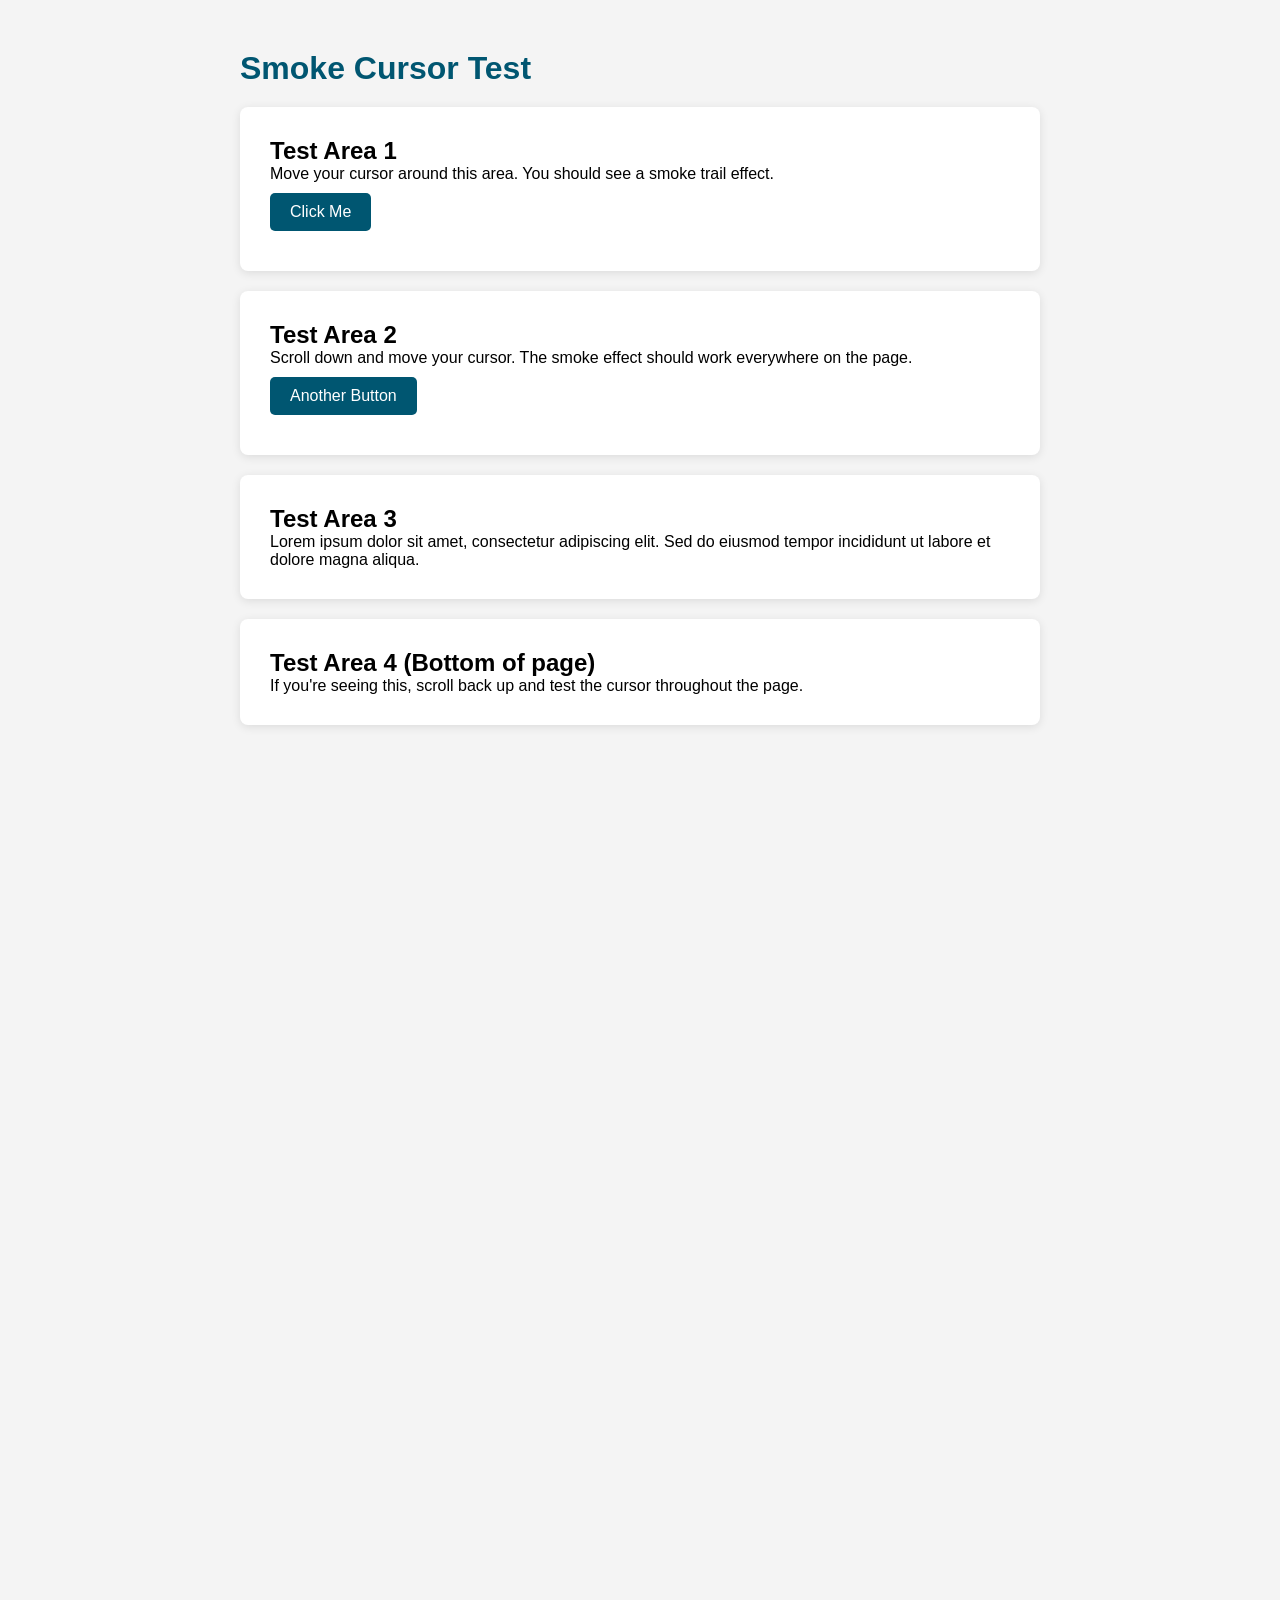
<file: test_cursor.html>
<!DOCTYPE html>
<html lang="en">
<head>
    <meta charset="UTF-8">
    <meta name="viewport" content="width=device-width, initial-scale=1.0">
    <title>Cursor Test</title>
    <style>
        * {
            margin: 0;
            padding: 0;
            cursor: none;
        }

        body {
            font-family: Arial, sans-serif;
            background-color: #f4f4f4;
            min-height: 200vh;
        }

        #canvas {
            position: fixed;
            top: 0;
            left: 0;
            pointer-events: none;
            z-index: 999999;
        }

        .content {
            padding: 50px;
            max-width: 800px;
            margin: 0 auto;
        }

        h1 {
            color: #005671;
            margin-bottom: 20px;
        }

        .box {
            background: white;
            padding: 30px;
            margin: 20px 0;
            border-radius: 8px;
            box-shadow: 0 2px 10px rgba(0, 0, 0, 0.1);
        }

        button {
            background: #005671;
            color: white;
            border: none;
            padding: 10px 20px;
            border-radius: 5px;
            font-size: 16px;
            margin: 10px 0;
        }
    </style>
</head>
<body>
<canvas id="canvas"></canvas>

<div class="content">
    <h1>Smoke Cursor Test</h1>

    <div class="box">
        <h2>Test Area 1</h2>
        <p>Move your cursor around this area. You should see a smoke trail effect.</p>
        <button>Click Me</button>
    </div>

    <div class="box">
        <h2>Test Area 2</h2>
        <p>Scroll down and move your cursor. The smoke effect should work everywhere on the page.</p>
        <button>Another Button</button>
    </div>

    <div class="box">
        <h2>Test Area 3</h2>
        <p>Lorem ipsum dolor sit amet, consectetur adipiscing elit. Sed do eiusmod tempor incididunt ut labore et dolore
            magna aliqua.</p>
    </div>

    <div class="box">
        <h2>Test Area 4 (Bottom of page)</h2>
        <p>If you're seeing this, scroll back up and test the cursor throughout the page.</p>
    </div>
</div>

<script>
    const canvas = document.getElementById('canvas');
    const ctx = canvas.getContext('2d');

    // Set canvas to cover entire viewport
    canvas.width = window.innerWidth;
    canvas.height = window.innerHeight;

    window.addEventListener('resize', () => {
        canvas.width = window.innerWidth;
        canvas.height = window.innerHeight;
    });

    // Mouse tracking
    let mouse = { x: -100, y: -100 };

    document.addEventListener('mousemove', (e) => {
        mouse.x = e.clientX;
        mouse.y = e.clientY;
    });

    // Particle system
    class Particle {
        constructor(x, y) {
            this.x = x + (Math.random() - 0.5) * 10;
            this.y = y + (Math.random() - 0.5) * 10;
            this.size = Math.random() * 20 + 10;
            this.maxSize = this.size;
            this.vx = (Math.random() - 0.5) * 2;
            this.vy = (Math.random() - 0.5) * 2;
            this.life = 1;
        }

        update() {
            this.x += this.vx;
            this.y += this.vy;
            this.life -= 0.012;
            this.size = this.maxSize * this.life;
            this.vx += (Math.random() - 0.5) * 0.2;
            this.vy += (Math.random() - 0.5) * 0.2;
            this.vx *= 0.95;
            this.vy *= 0.95;
        }

        draw() {
            if (this.life <= 0) return;

            const gradient = ctx.createRadialGradient(
                this.x, this.y, 0,
                this.x, this.y, this.size
            );
            gradient.addColorStop(0, `rgba(0, 86, 113, ${this.life * 0.6})`);
            gradient.addColorStop(0.5, `rgba(0, 86, 113, ${this.life * 0.3})`);
            gradient.addColorStop(1, 'rgba(0, 86, 113, 0)');

            ctx.fillStyle = gradient;
            ctx.beginPath();
            ctx.arc(this.x, this.y, this.size, 0, Math.PI * 2);
            ctx.fill();
        }

        isDead() {
            return this.life <= 0;
        }
    }

    const particles = [];

    // Animation loop
    function animate() {
        // Clear with transparency
        ctx.clearRect(0, 0, canvas.width, canvas.height);

        // Add particles
        if (mouse.x > 0 && mouse.y > 0) {
            for (let i = 0; i < 5; i++) {
                particles.push(new Particle(mouse.x, mouse.y));
            }
        }

        // Update and draw particles
        for (let i = particles.length - 1; i >= 0; i--) {
            particles[i].update();
            particles[i].draw();
            if (particles[i].isDead()) {
                particles.splice(i, 1);
            }
        }

        // Draw cursor
        if (mouse.x > 0 && mouse.y > 0) {
            // Outer ring
            ctx.strokeStyle = 'rgba(0, 86, 113, 0.8)';
            ctx.lineWidth = 2;
            ctx.beginPath();
            ctx.arc(mouse.x, mouse.y, 15, 0, Math.PI * 2);
            ctx.stroke();

            // Inner dot
            ctx.fillStyle = '#005671';
            ctx.beginPath();
            ctx.arc(mouse.x, mouse.y, 4, 0, Math.PI * 2);
            ctx.fill();
        }

        requestAnimationFrame(animate);
    }

    animate();

    console.log('Smoke cursor initialized');
</script>
</body>
</html>
</file>
